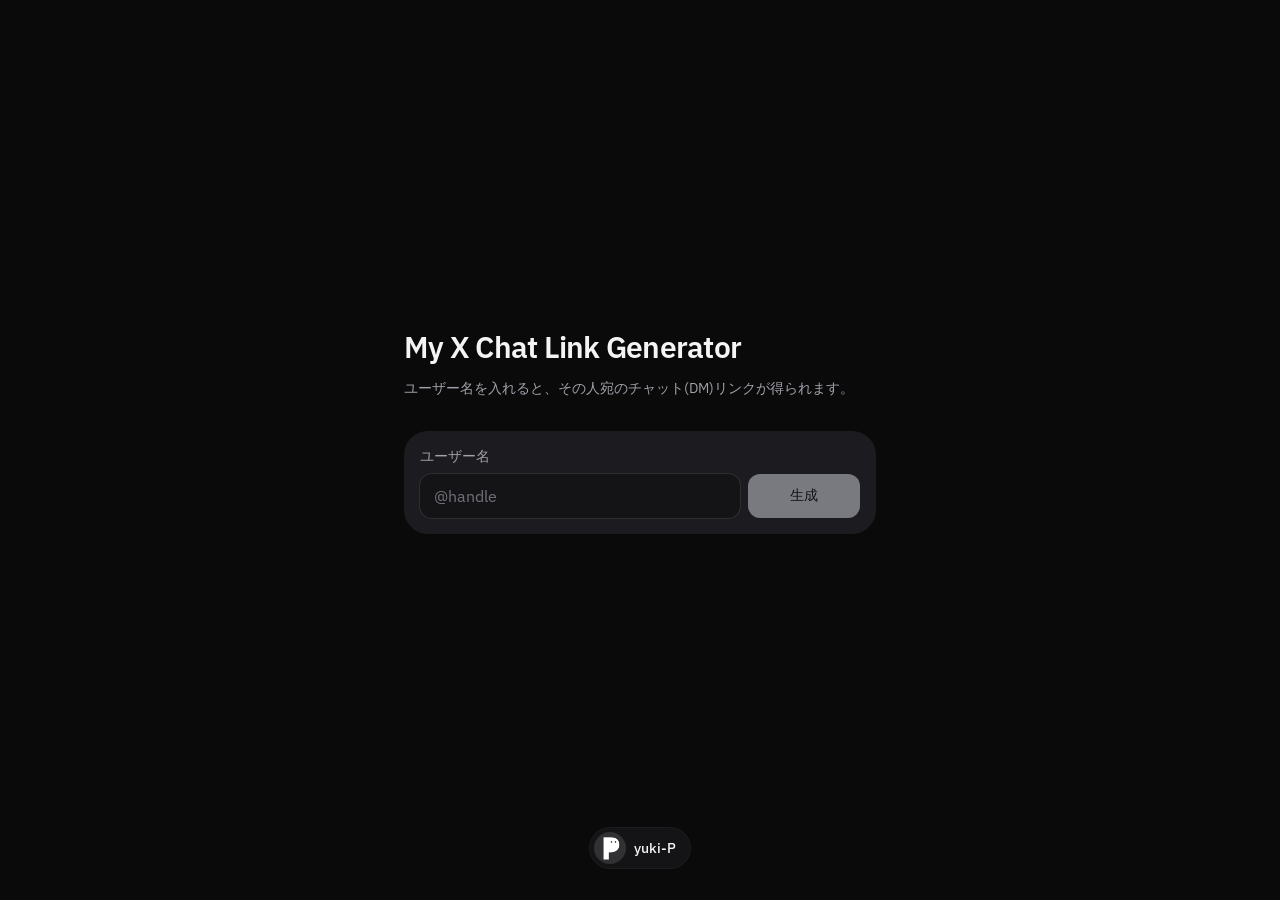
<file: index.html>
<!doctype html>
<html lang="ja">
  <head>
    <meta charset="UTF-8" />
    <meta name="viewport" content="width=device-width, initial-scale=1" />
    <title>My X Chat Link Generator</title>
    <meta
      name="description"
      content="My X Chat Link Generator — Xのユーザー名からチャット(DM)リンクを生成します。"
    />
    <meta name="application-name" content="My X Chat Link Generator" />
    <link rel="canonical" href="https://yuki-dev26.github.io/xchat-link/" />
    <meta property="og:type" content="website" />
    <meta
      property="og:url"
      content="https://yuki-dev26.github.io/xchat-link/"
    />
    <meta property="og:site_name" content="My X Chat Link Generator" />
    <meta property="og:locale" content="ja_JP" />
    <meta property="og:title" content="My X Chat Link Generator" />
    <meta
      property="og:description"
      content="Xのユーザー名からチャット(DM)リンクを生成します。"
    />
    <meta
      property="og:image"
      content="https://yuki-dev26.github.io/xchat-link/og.png"
    />
    <meta property="og:image:width" content="1200" />
    <meta property="og:image:height" content="630" />
    <meta property="og:image:alt" content="My X Chat Link Generator" />
    <meta name="twitter:card" content="summary_large_image" />
    <meta name="twitter:title" content="My X Chat Link Generator" />
    <meta
      name="twitter:description"
      content="Xのユーザー名からチャット(DM)リンクを生成します。"
    />
    <meta
      name="twitter:image"
      content="https://yuki-dev26.github.io/xchat-link/og.png"
    />
    <meta name="theme-color" content="#0a0a0b" />
    <link rel="icon" href="favicon.svg" type="image/svg+xml" />
    <link rel="apple-touch-icon" href="og.png" />
    <link rel="preconnect" href="https://fonts.googleapis.com" />
    <link rel="preconnect" href="https://fonts.gstatic.com" crossorigin />
    <link
      rel="stylesheet"
      href="https://fonts.googleapis.com/css2?family=IBM+Plex+Mono:wght@400;500&family=IBM+Plex+Sans:wght@400;500;600&display=swap"
    />
    <link rel="stylesheet" href="css/styles.css" />
  </head>
  <body>
    <div class="page">
      <main>
        <h1>My X Chat Link Generator</h1>
        <p class="lead">
          ユーザー名を入れると、その人宛のチャット(DM)リンクが得られます。
        </p>
        <form id="form">
          <label for="username">ユーザー名</label>
          <div class="row">
            <input
              id="username"
              name="username"
              placeholder="@handle"
              autocomplete="off"
              autocapitalize="none"
              spellcheck="false"
            />
            <button id="submit" type="submit" disabled>生成</button>
          </div>
          <p id="error" class="error" hidden role="alert"></p>
        </form>
        <section id="result" class="result" hidden aria-live="polite">
          <p id="meta" class="meta"></p>
          <div class="link-row">
            <p id="link" class="link"></p>
            <button
              id="copy"
              class="copy-icon secondary"
              type="button"
              aria-label="リンクをコピー"
              title="コピー"
            >
              <svg
                class="icon-copy"
                xmlns="http://www.w3.org/2000/svg"
                width="16"
                height="16"
                viewBox="0 0 24 24"
                fill="none"
                stroke="currentColor"
                stroke-width="2"
                stroke-linecap="round"
                stroke-linejoin="round"
                aria-hidden="true"
              >
                <rect width="14" height="14" x="8" y="8" rx="2" ry="2" />
                <path
                  d="M4 16c-1.1 0-2-.9-2-2V4c0-1.1.9-2 2-2h10c1.1 0 2 .9 2 2"
                />
              </svg>
              <svg
                class="icon-check"
                xmlns="http://www.w3.org/2000/svg"
                width="16"
                height="16"
                viewBox="0 0 24 24"
                fill="none"
                stroke="currentColor"
                stroke-width="2"
                stroke-linecap="round"
                stroke-linejoin="round"
                aria-hidden="true"
              >
                <path d="M20 6 9 17l-5-5" />
              </svg>
            </button>
          </div>
        </section>
      </main>
      <footer class="credit">
        <a
          class="credit-btn"
          href="https://yukip02.com/"
          target="_blank"
          rel="noopener noreferrer"
        >
          <img
            class="credit-btn__icon"
            src="P-icon.png"
            width="32"
            height="32"
            alt=""
          />
          yuki-P
        </a>
      </footer>
    </div>
    <script src="js/app.js" defer></script>
  </body>
</html>
</file>
<file: css/styles.css>
:root {
  --bg: #0a0a0b;
  --surface: #141416;
  --subtle: #1c1c20;
  --fg: #f4f4f5;
  --muted: #a1a1aa;
  --fg-subtle: #71717a;
  --primary: #d4d8e0;
  --primary-fg: #0a0a0b;
  --ring: color-mix(in oklab, var(--fg) 35%, transparent);
  --danger: #f87171;
  --radius-lg: 12px;
  --radius-xl: 24px;
  --shadow-border: 0 0 0 1px rgba(255, 255, 255, 0.08);
  --shadow-border-hover: 0 0 0 1px rgba(255, 255, 255, 0.13);
  --ease-out: cubic-bezier(0.23, 1, 0.32, 1);
  --motion-quick: 150ms;
}

*,
*::before,
*::after {
  box-sizing: border-box;
}

html {
  -webkit-font-smoothing: antialiased;
  -moz-osx-font-smoothing: grayscale;
}

body {
  margin: 0;
  min-height: 100dvh;
  font-family: "IBM Plex Sans", ui-sans-serif, system-ui, sans-serif;
  background: var(--bg);
  color: var(--fg);
}

.page {
  display: flex;
  min-height: 100dvh;
  flex-direction: column;
  align-items: center;
  justify-content: center;
}

main {
  width: 100%;
  max-width: 32rem;
  padding: 3rem 1.25rem 1.5rem;
  flex: 1;
  display: flex;
  flex-direction: column;
  justify-content: center;
}

.credit {
  display: flex;
  justify-content: center;
  width: 100%;
  max-width: 32rem;
  padding: 0 1.25rem 2rem;
}

.credit-btn {
  display: inline-flex;
  align-items: center;
  gap: 0.5rem;
  min-height: 2.5rem;
  padding: 0.25rem 0.875rem 0.25rem 0.25rem;
  border-radius: 999px;
  background: var(--surface);
  box-shadow: var(--shadow-border);
  color: var(--fg);
  font-size: 0.875rem;
  font-weight: 500;
  text-decoration: none;
  transition:
    box-shadow var(--motion-quick) var(--ease-out),
    transform var(--motion-quick) var(--ease-out);
}

.credit-btn:hover {
  box-shadow: var(--shadow-border-hover);
}

.credit-btn:active {
  transform: scale(0.98);
}

.credit-btn__icon {
  display: block;
  width: 2rem;
  height: 2rem;
  border-radius: 50%;
  object-fit: cover;
}

.kicker {
  margin: 0;
  font-size: 0.875rem;
  font-weight: 500;
  letter-spacing: 0.025em;
  color: var(--muted);
}

h1 {
  margin: 0.5rem 0 0;
  font-size: 1.875rem;
  font-weight: 600;
  letter-spacing: -0.025em;
  text-wrap: balance;
}

.lead {
  margin: 0.75rem 0 0;
  max-width: 65ch;
  color: var(--muted);
  font-size: 0.875rem;
  line-height: 1.5;
  text-wrap: pretty;
}

form,
.result {
  margin-top: 2rem;
  padding: 1rem;
  background: var(--subtle);
  border-radius: var(--radius-xl);
}

.result {
  margin-top: 1.25rem;
}

label {
  display: block;
  font-size: 0.875rem;
  font-weight: 500;
  color: var(--muted);
}

.row {
  display: flex;
  flex-direction: column;
  gap: 0.5rem;
  margin-top: 0.5rem;
}

@media (min-width: 640px) {
  .row {
    flex-direction: row;
  }
}

input {
  flex: 1;
  min-height: 2.75rem;
  width: 100%;
  border: 0;
  border-radius: var(--radius-lg);
  padding: 0 0.875rem;
  background: var(--surface);
  color: var(--fg);
  font: inherit;
  font-size: 1rem;
  box-shadow: var(--shadow-border);
  outline: none;
}

input::placeholder {
  color: var(--fg-subtle);
}

input:focus-visible {
  box-shadow: var(--shadow-border);
  outline: 2px solid var(--ring);
  outline-offset: 0;
}

button {
  display: inline-flex;
  align-items: center;
  justify-content: center;
  gap: 0.5rem;
  min-height: 2.75rem;
  min-width: 7rem;
  border: 0;
  border-radius: var(--radius-lg);
  padding: 0 1rem;
  font: inherit;
  font-size: 0.875rem;
  font-weight: 500;
  cursor: pointer;
  background: var(--primary);
  color: var(--primary-fg);
  transition:
    opacity var(--motion-quick) var(--ease-out),
    transform var(--motion-quick) var(--ease-out),
    background-color var(--motion-quick) var(--ease-out),
    color var(--motion-quick) var(--ease-out),
    box-shadow var(--motion-quick) var(--ease-out);
}

button:hover:not(:disabled) {
  opacity: 0.9;
}

button:active:not(:disabled) {
  transform: scale(0.98);
}

button:focus-visible {
  outline: 2px solid var(--ring);
  outline-offset: 2px;
}

button:disabled {
  opacity: 0.5;
  cursor: not-allowed;
  pointer-events: none;
}

@media (min-width: 640px) {
  #submit {
    width: 7rem;
    flex-shrink: 0;
  }
}

button.secondary {
  background: var(--surface);
  color: var(--fg);
  box-shadow: var(--shadow-border);
}

button.secondary:hover:not(:disabled) {
  opacity: 1;
  box-shadow: var(--shadow-border-hover);
}

.error {
  margin: 0.75rem 0 0;
  color: var(--danger);
  font-size: 0.875rem;
}

.meta {
  margin: 0;
  font-size: 0.875rem;
  color: var(--muted);
}

.meta-name {
  color: var(--fg-subtle);
}

.link-row {
  display: flex;
  align-items: flex-start;
  gap: 0.5rem;
  margin-top: 0.75rem;
}

.link {
  margin: 0;
  flex: 1;
  min-width: 0;
  word-break: break-all;
  font-family: "IBM Plex Mono", ui-monospace, SFMono-Regular, Menlo, monospace;
  font-size: 0.875rem;
  line-height: 1.625;
}

.copy-icon {
  flex-shrink: 0;
  width: 2.25rem;
  height: 2.25rem;
  min-width: 0;
  min-height: 0;
  margin-top: 0.125rem;
  padding: 0;
}

.copy-icon .icon-check {
  display: none;
}

.copy-icon.is-copied .icon-copy {
  display: none;
}

.copy-icon.is-copied .icon-check {
  display: block;
}

@media (prefers-reduced-motion: reduce) {
  *,
  *::before,
  *::after {
    animation-duration: 0.01ms !important;
    animation-iteration-count: 1 !important;
    transition-duration: 0.01ms !important;
  }
}
</file>
